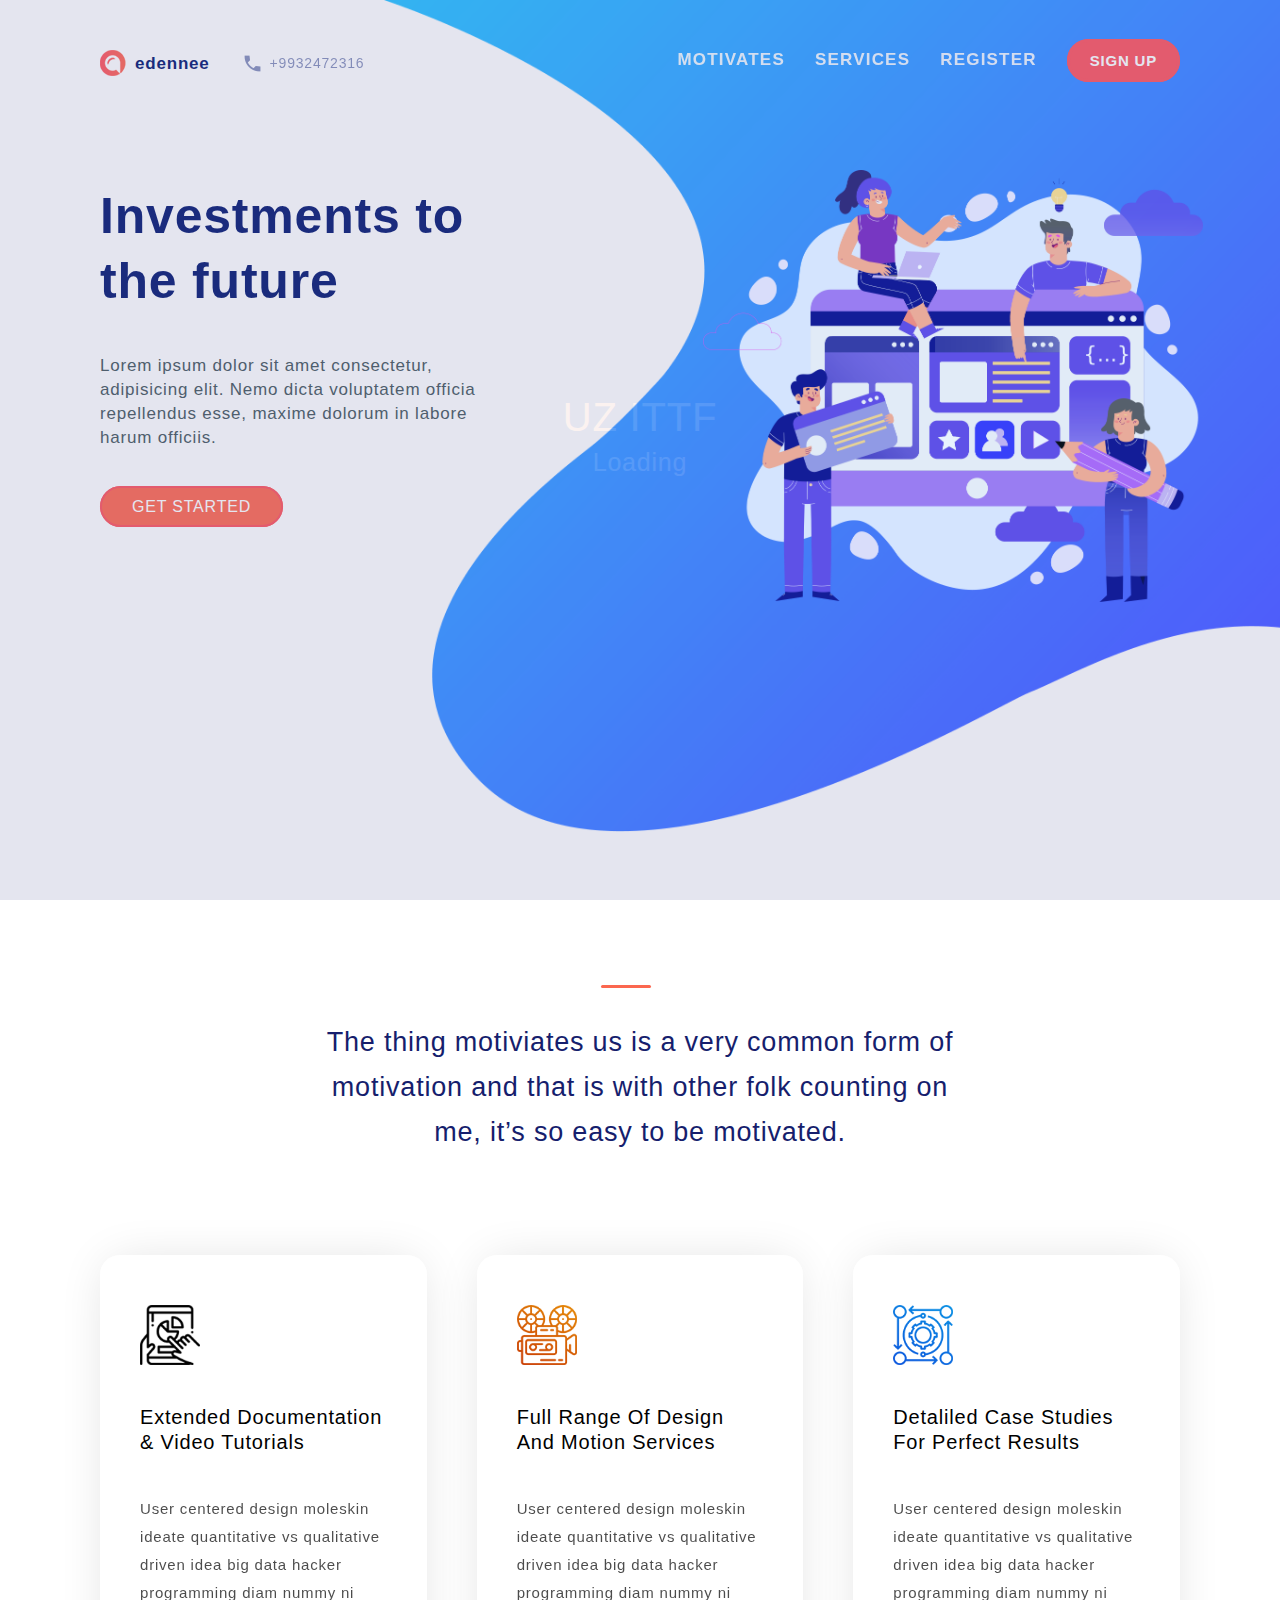
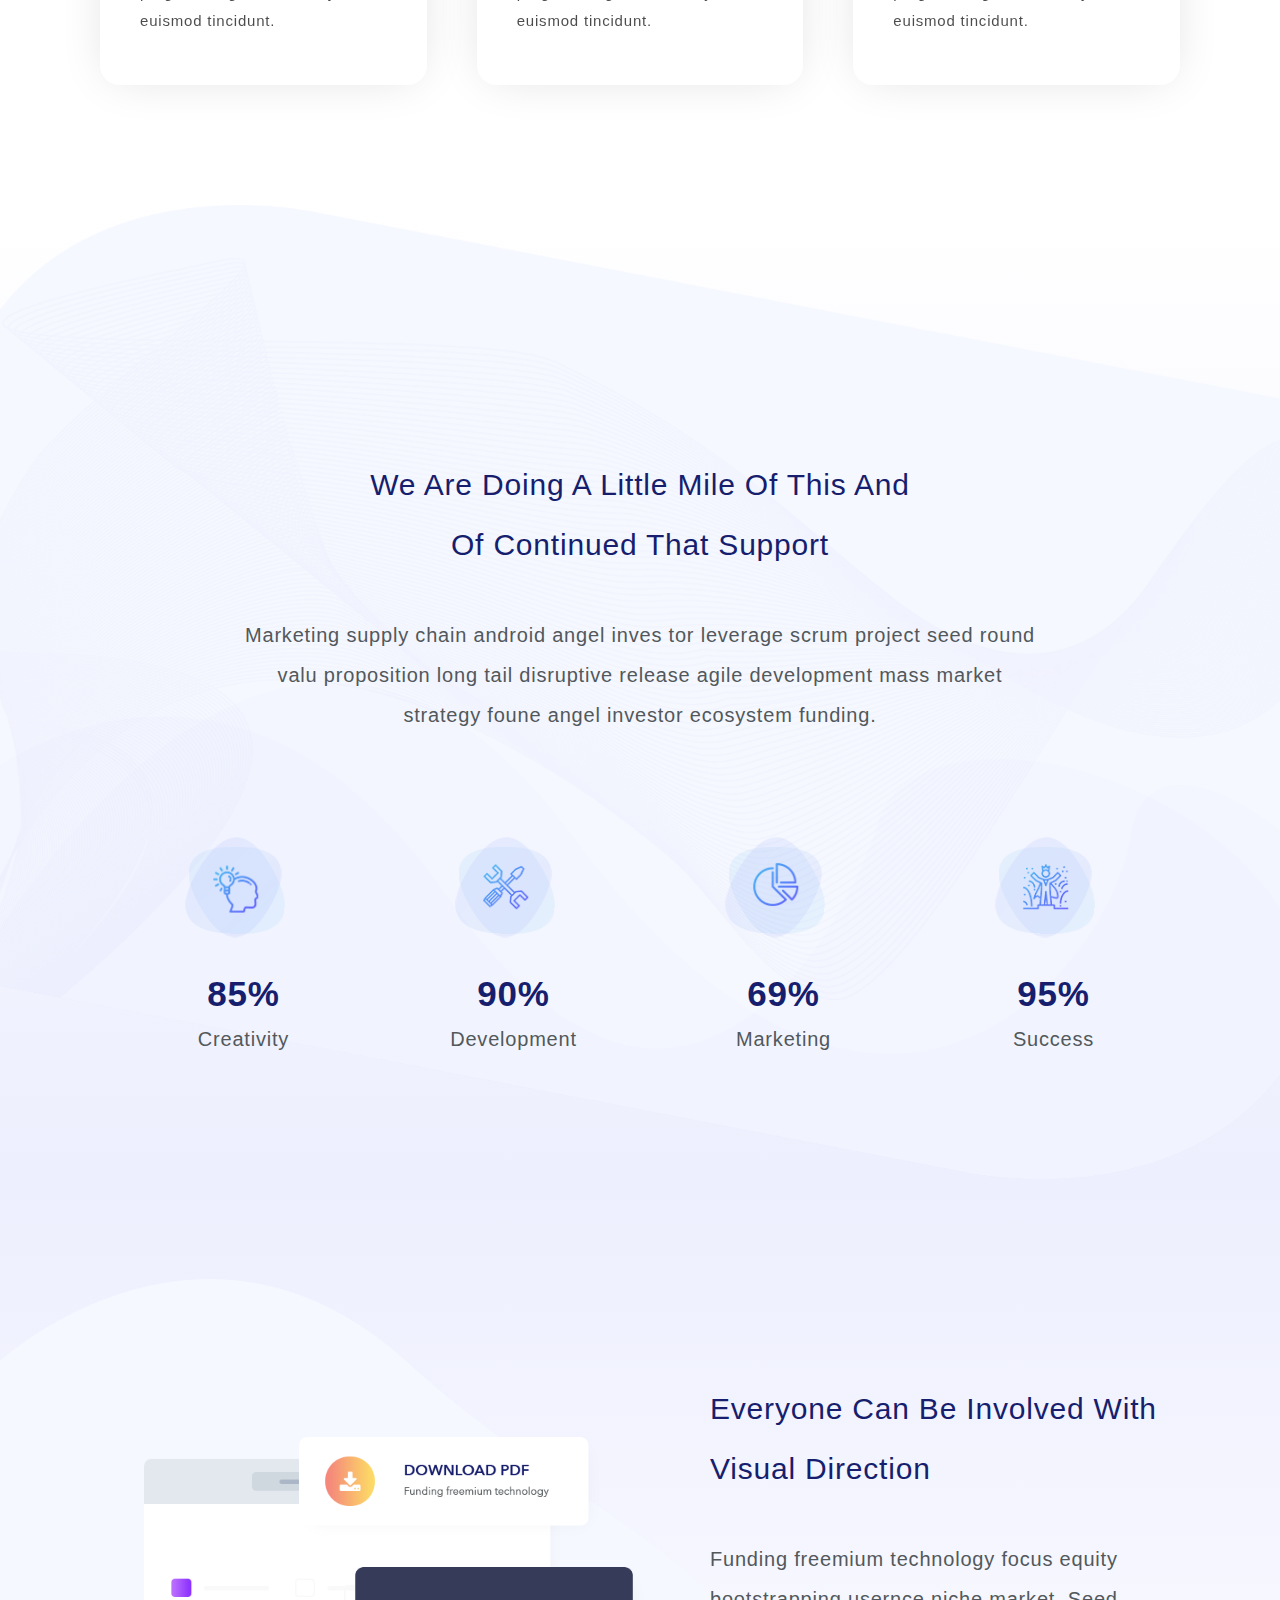
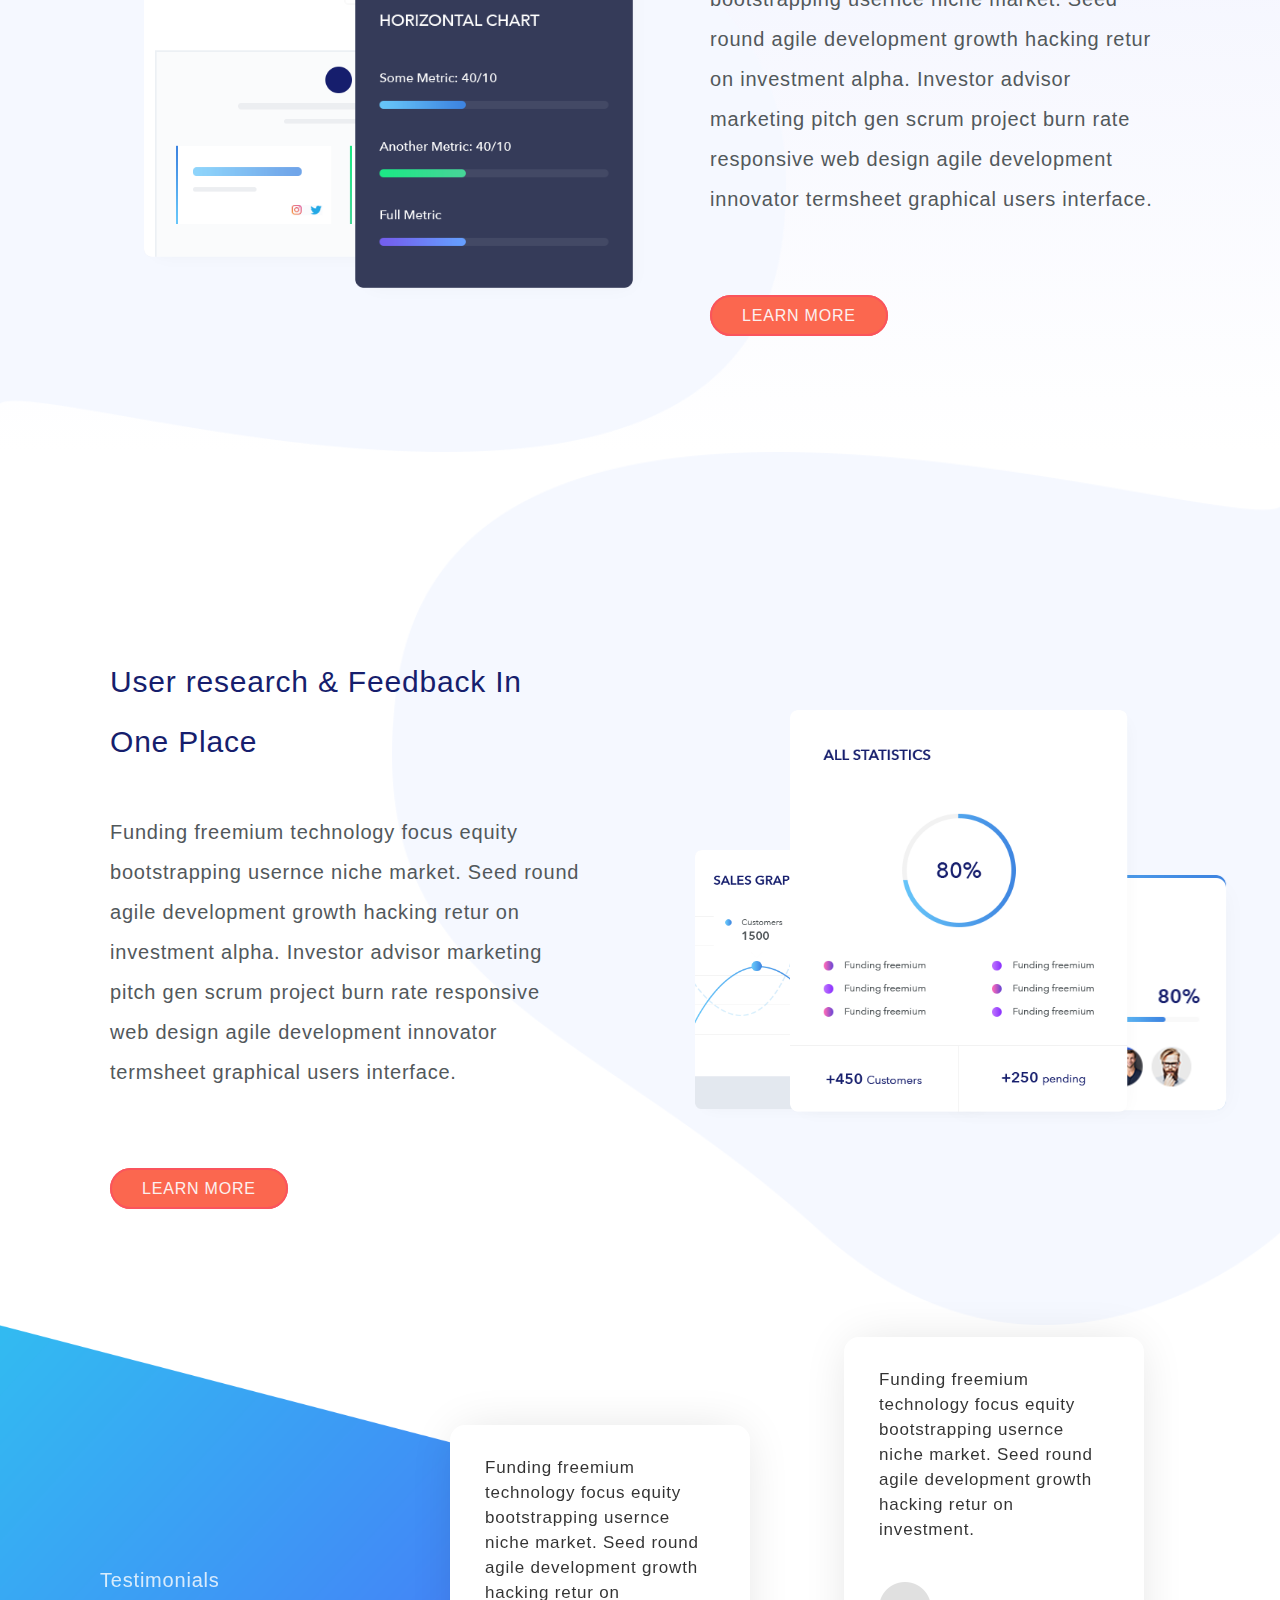
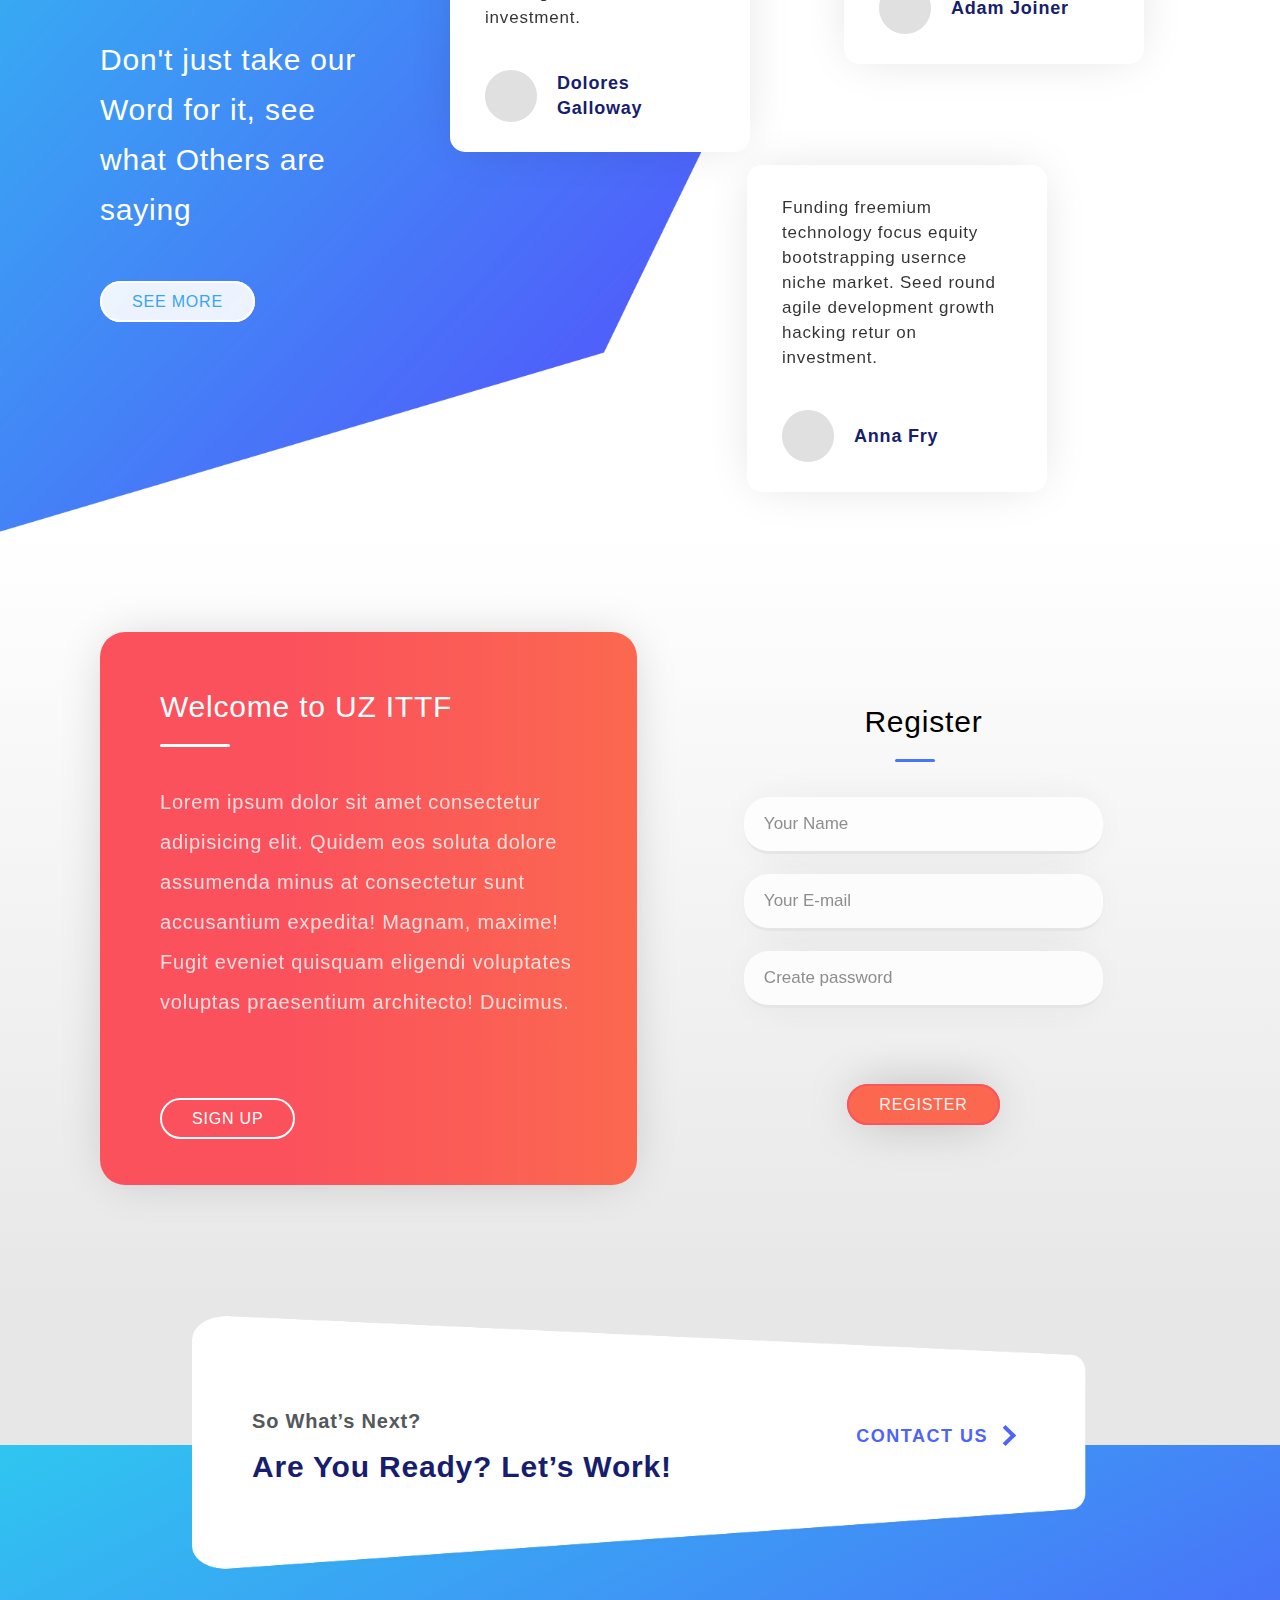
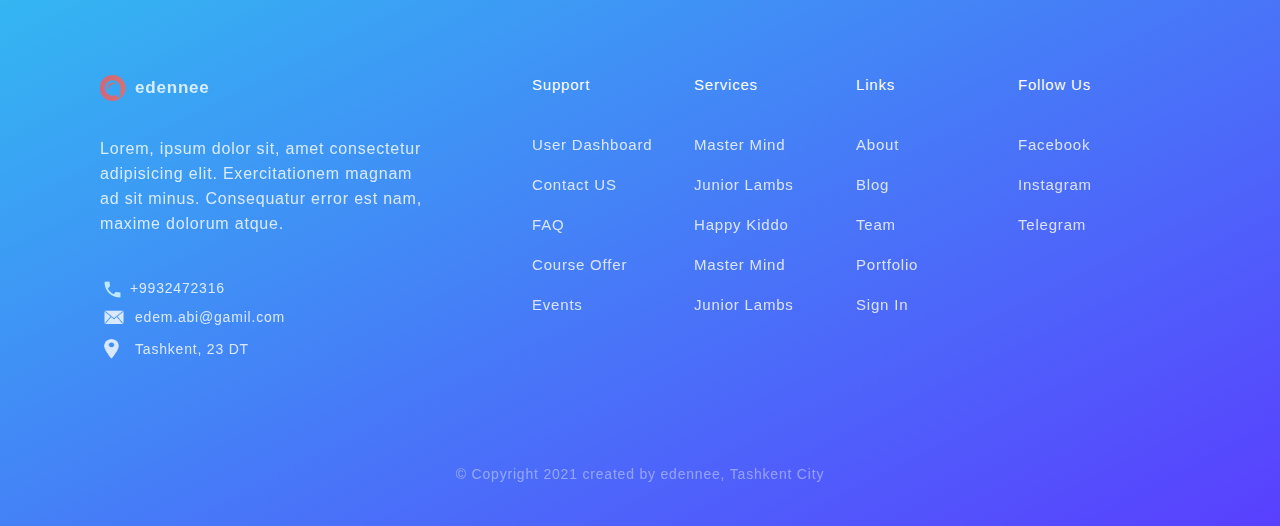
<file: index.html>
<!DOCTYPE html>
<html lang="en">
<head>
	<meta charset="UTF-8">
	<meta name="viewport" content="width=device-width, initial-scale=1.0">
	<link rel="shortcut icon" href="img/nav_logo.png">
	<link rel="stylesheet" href="css/обнуление css.css">
	<link href="http://fonts.cdnfonts.com/css/avenir-next-lt-pro" rel="stylesheet">
	<link rel="stylesheet" href="css/styles.css">
	<title>UZ ITTF</title>
</head>
<body class="body">

	<div id="p_prldr"><div class="contpre"><span class="svg_anm"></span><br>UZ ITTF<br><small>Loading</small></div></div>

	
	<div class="wrap">
	<div class="header_wrap">
		<div class="header mw">
			<div class="container">
			<nav>
				<div class="nav_left">
					<p class="name">edennee</p>
					<p class="tel">+9932472316</p>
				</div>
				<div class="nav_right">
					<div class="nav_links">
						<ul>
							<li><a onclick="slowScroll('#motivates')" href="#">MOTIVATES</a></li>
							<li><a onclick="slowScroll('#services')" href="#">SERVICES</a></li>
							<li><a onclick="slowScroll('#register')" href="#">REGISTER</a></li>
						</ul>
					</div>
					<div class="sign_up">
						<a href="sign up.html">SIGN UP</a>
					</div>
				</div>
			</nav>

			<div class="header_text">
			<h1>Investments to the future</h1>
			<p>Lorem ipsum dolor sit amet consectetur, adipisicing elit. Nemo dicta voluptatem officia repellendus esse, maxime dolorum in labore harum officiis.</p>
			<div class="header_text_button">
				<a href="#">GET STARTED</a>
			</div>
			</div>
		</div>
		<div class="purple_img">
			<img src="img/purple.png" alt="purple">
		</div>
	</div>
	</div>

	<div class="main_wrap">
		<div class="main">

			<div id="motivates" class="motivates_wrap">
				<div class="motivates mw">
					<div class="motivates_text">
						<p>The thing motiviates us is a very common form of motivation and that is with other folk counting on me, it’s so easy to be motivated.</p>
					</div>
					<div class="motivates_items">
						<div class="motivate_item anim_l">
							<div class="item_img">
								<img src="img/motivates_item_1.png" alt="">
							</div>
							<div class="item_title">
								Extended Documentation & Video Tutorials
							</div>
							<div class="item_text">
								User centered design moleskin ideate quantitative vs qualitative driven idea big data hacker programming diam nummy ni euismod tincidunt.
							</div>
						</div>
						<div class="motivate_item anim_m">
							<div class="item_img">
								<img src="img/motivates_item_2.png" alt="">
							</div>
							<div class="item_title">
								Full Range Of Design And Motion Services
							</div>
							<div class="item_text">
								User centered design moleskin ideate quantitative vs qualitative driven idea big data hacker programming diam nummy ni euismod tincidunt.
							</div>
						</div>
						<div class="motivate_item anim_r">
							<div class="item_img">
								<img src="img/motivates_item_3.png" alt="">
							</div>
							<div class="item_title">
								Detaliled Case Studies For Perfect Results
							</div>
							<div class="item_text">
								User centered design moleskin ideate quantitative vs qualitative driven idea big data hacker programming diam nummy ni euismod tincidunt.
							</div>
						</div>
					</div>
				</div>
			</div>

			<div class="stats_wrap">
				<div class="stats">
					<div class="stats_title mw">
						We Are Doing A Little Mile Of This And Of Continued That Support
					</div>
					<div class="stats_text mw">
						Marketing supply chain android angel inves tor leverage scrum project seed round valu proposition long tail disruptive release agile development mass market strategy foune angel investor ecosystem funding.
					</div>
					<div class="stats_items mw">
						<div class="stats_item">
							<div class="stats_img">
								<img class="opas1" src="img/item_img_bg.png" alt="">
								<img class="oct_img" src="img/item_img_1.png" alt="">
							</div>
							<div class="stats_pers">
								85%
							</div>
							<div class="stats_item_title">
								Creativity
							</div>
						</div>
						<div class="stats_item">
							<div class="stats_img">
								<img class="opas1" src="img/item_img_bg.png" alt="">
								<img class="oct_img" src="img/item_img_2.png" alt="">
							</div>
							<div class="stats_pers">
								90%
							</div>
							<div class="stats_item_title">
								Development
							</div>
						</div>
						<div class="stats_item">
							<div class="stats_img">
								<img class="opas1" src="img/item_img_bg.png" alt="">
								<img class="oct_img" src="img/item_img_3.png" alt="">
							</div>
							<div class="stats_pers">
								69%
							</div>
							<div class="stats_item_title">
								Marketing
							</div>
						</div>
						<div class="stats_item">
							<div class="stats_img">
								<img class="opas1" src="img/item_img_bg.png" alt="">
								<img class="oct_img" src="img/item_img_4.png" alt="">
							</div>
							<div class="stats_pers">
								95%
							</div>
							<div class="stats_item_title">
								Success
							</div>
						</div>
					</div>
				</div>
			</div>

			<div class="direction_wrap">
				<div class="direction_bg">
				<div  id="services" class="direction mw">
					<div class="direction_images">
						<img class="ds_1" src="img/ds_1.png" alt="">
						<img class="ds_2" src="img/ds_2.png" alt="">
						<img class="ds_3" src="img/ds_3.png" alt="">
					</div>
					<div class="direction_text mw">
						<div class="direction_title">
						Everyone Can Be Involved With Visual Direction
						</div>
						<div class="direction_description">
							Funding freemium technology focus equity bootstrapping usernce niche market. Seed round agile development growth hacking retur on investment alpha. Investor advisor marketing pitch gen scrum project burn rate responsive web design agile development innovator termsheet graphical users interface.
						</div>
						<a href="#" class="direction_button">
							Learn More
						</a>
					</div>
				</div>
			</div>
			</div>

			<div class="research_wrap">
				<div class="researvh_bg">
				<div class="research mw">
					<div class="research_text">
						<div class="research_title">
							User research & Feedback In One Place
						</div>
						<div class="research_description">
							Funding freemium technology focus equity bootstrapping usernce niche market. Seed round agile development growth hacking retur on investment alpha. Investor advisor marketing pitch gen scrum project burn rate responsive web design agile development innovator termsheet graphical users interface.
						</div>
						<a href="#" class="researxh_button">Learn More</a>
					</div>
					<div class="research_images">
						<img class="res_1" src="img/research_1.png" alt="">
						<img class="res_2" src="img/research_2.png" alt="">
						<img class="res_3" src="img/research_3.png" alt="">
					</div>
				</div>
			</div>
			</div>

			<div id="testimonials" class="advices_wrap">
				<div class="advices mw">
					<div class="advices_text">
						<div class="advices_description">
							Testimonials
						</div>
						<div class="advices_title">
							Don't just take our Word for it, see what Others are saying
						</div>
						<a class="advices_button" href="#">See More</a>
					</div>
					<div class="advices_fly_blocks">
						<div class="advices_fly_block fly_1">
							<div class="fly_text">
								Funding freemium technology focus equity bootstrapping usernce niche market. Seed round agile development growth hacking retur on investment.
							</div>
							<div class="fly_name">
								<img src="img/circle.png" alt="">
								<p>Dolores Galloway</p>
							</div>
						</div>
						<div class="advices_fly_block fly_2">
							<div class="fly_text">
								Funding freemium technology focus equity bootstrapping usernce niche market. Seed round agile development growth hacking retur on investment.
							</div>
							<div class="fly_name">
								<img src="img/circle.png" alt="">
								<p>Adam Joiner</p>
							</div>
						</div>
						<div class="advices_fly_block fly_3">
							<div class="fly_text">
								Funding freemium technology focus equity bootstrapping usernce niche market. Seed round agile development growth hacking retur on investment.
							</div>
							<div class="fly_name">
								<img src="img/circle.png" alt="">
								<p>Anna Fry</p>
							</div>
						</div>
					</div>
				</div>
			</div>

			<div id="register" class="register_wrap">
				<div class="register mw">
					<div class="register_text">
						<div class="register_title">
							Welcome to UZ ITTF
						</div>
						<div class="register_description">
							Lorem ipsum dolor sit amet consectetur adipisicing elit. Quidem eos soluta dolore assumenda minus at consectetur sunt accusantium expedita! Magnam, maxime! Fugit eveniet quisquam eligendi voluptates voluptas praesentium architecto! Ducimus.
						</div>
						<a href="sign up.html" class="register_signUp">Sign Up</a>
					</div>
					<div class="register_form">
						<div class="form_title">
							Register
						</div>
						<div class="register_inputs">
						<input type="text" placeholder="Your Name">
						<input type="text" placeholder="Your E-mail">
						<input type="text" placeholder="Create password">
						</div>
						<a href="#" class="register_button">Register</a>
					</div>
				</div>
			</div>

			<div class="contact_wrap">
				<div class="contact">
					<div class="contact_text">
					     <div class="contact_title_1">
						     So What’s Next?
						</div>
						<div class="contact_title_2">
							Are You Ready? Let’s Work!
						</div>
				    </div>
				    <div class="contact_button">
				    	<a href="#">CONTACT US</a>
				    </div>
				</div>
			</div>

			<div class="footer_wrap">
				<div class="footer mw">
					<div class="footer_contacts">
						<div class="name_footer name">
							edennee
						</div>
						<p class="name_footer_text">Lorem, ipsum dolor sit, amet consectetur adipisicing elit. Exercitationem magnam ad sit minus. Consequatur error est nam, maxime dolorum atque.</p>
						<div class="footer_info">
						<div class="white_tel name_footer tel">
							+9932472316
						</div>
						<div class="mail">
							edem.abi@gamil.com
						</div>
						<div class="location">
							Tashkent, 23 DT
						</div>
						</div>
					</div>
					<div class="support flex_15">
						<h2><a class="toggle">Support<span class="arrow"></span></a></h2>
						<div class="footer_titles">
						<a>User Dashboard</a>
						<a>Contact US</a>
						<a>FAQ</a>
						<a>Course Offer</a>
						<a>Events</a>
						</div>
					</div>
					<div class="services flex_15">
						<h2><a class="toggle">Services<span class="arrow"></a></h2>
						<div class="footer_titles">
						<a>Master Mind</a>
						<a>Junior Lambs</a>
						<a>Happy Kiddo</a>
						<a>Master Mind</a>
						<a>Junior Lambs</a>
						</div>
					</div>
					<div class="links flex_15">
						<h2><a class="toggle">Links<span class="arrow"></a></h2>
						<div class="footer_titles">
						<a href="#">About</a>
						<a href="#">Blog</a>
						<a href="#">Team</a>
						<a href="#">Portfolio</a>
						<a href="#">Sign In</a>
						</div>
					</div>
					<div class="follow flex_15">
						<h2><a class="toggle">Follow Us<span class="arrow"></a></h2>
						<div class="footer_titles">
						<a href="#">Facebook</a>
						<a href="#">Instagram</a>
						<a href="#">Telegram</a>
						</div>
					</div>
				</div>
				<div class="copy">
					<p class="copy_text">© Copyright 2021 created by edennee, Tashkent City</p>
				</div>
			</div>
		</div>
	</div>
			<a id="up_button">
				<div class="up_arrow"></div>
			</a>
	</div>



	<!-- jQuery -->
	<script src="https://ajax.googleapis.com/ajax/libs/jquery/3.5.1/jquery.min.js"></script>

	<!-- SlowScroll -->
	<script>
            function slowScroll(id){
                $('html,body').animate({
                    scrollTop: $(id).offset().top
                
            }, 500);}
            $(document).on("scroll",function(){
                if($(window).scrollTop() === 0)
                $("header").removeClass("fixed");
                else
                $("header").attr("class","fixed");

            });   
    </script>

    <!-- Preloader -->
	<script type="text/javascript">$(window).on('load', function () {
	    var $preloader = $('#p_prldr'),
	        $svg_anm   = $preloader.find('.svg_anm');
	    $svg_anm.fadeOut();
	    $preloader.delay(500).fadeOut('slow');
		});
	</script>

	<!-- footer -->
	<script src="js/выпадающий футер.js" type="text/javascript"></script>

	<!-- arrow -->
	<script src="js/arrow.js"></script>
</body>
</html>
</file>
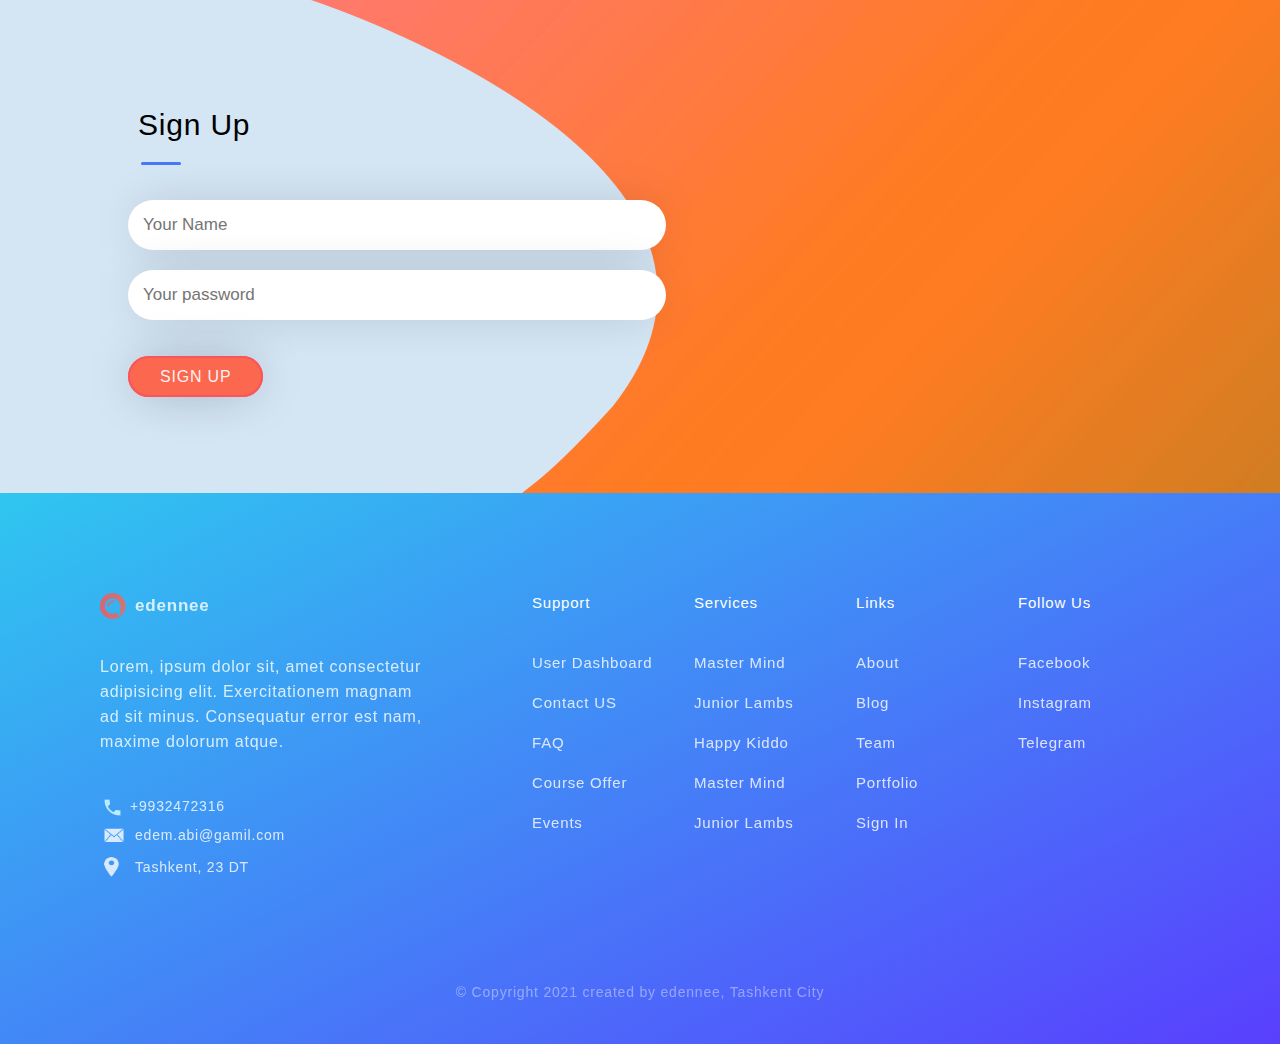
<file: sign up.html>
<!DOCTYPE html>
<html lang="en">
<head>
	<meta charset="UTF-8">
	<meta name="viewport" content="width=device-width, initial-scale=1.0">
	<link rel="stylesheet" href="css/обнуление css.css">
	<link rel="stylesheet" href="css/sign up.css">
	<title>UZ ITTF Sign Up</title>
	<script src='https://www.google.com/recaptcha/api.js'></script>
	<script type="js/recap.js"></script>
</head>
<body>
	<div class="register_wrap">
				<div class="register">
					
					<div class="register_form">
						<div class="form_title">
							Sign Up
						</div>
						<div class="register_inputs">
						<input type="text" placeholder="Your Name">

						<input type="text" placeholder="Your password">
						</div>
						<!-- добавление элемента div -->
<div class="g-recaptcha" data-sitekey="6KepjAsTFFFFFFMqccY0ZiGqc3TEd3YVxo8cHsGX"></div>

<!-- элемент для вывода ошибок -->
<div class="text-danger" id="recaptchaError"></div>
						<a href="#" class="register_button">Sign Up</a>
					</div>
				</div>
			</div>

			<div class="footer_wrap">
				<div class="footer">
					<div class="footer_contacts">
						<div class="name_footer name">
							edennee
						</div>
						<p class="name_footer_text">Lorem, ipsum dolor sit, amet consectetur adipisicing elit. Exercitationem magnam ad sit minus. Consequatur error est nam, maxime dolorum atque.</p>
						<div class="footer_info">
						<div class="white_tel name_footer tel">
							+9932472316
						</div>
						<div class="mail">
							edem.abi@gamil.com
						</div>
						<div class="location">
							Tashkent, 23 DT
						</div>
						</div>
					</div>
					<div class="support flex_15">
						<h2><a class="footer_toggle" href="#ft">Support</a></h2>
						<div id="ft" class="footer_titles">
						<a>User Dashboard</a>
						<a>Contact US</a>
						<a>FAQ</a>
						<a>Course Offer</a>
						<a>Events</a>
						</div>
					</div>
					<div class="services flex_15">
						<h2><a>Services</a></h2>
						<div class="footer_titles">
						<a>Master Mind</a>
						<a>Junior Lambs</a>
						<a>Happy Kiddo</a>
						<a>Master Mind</a>
						<a>Junior Lambs</a>
						</div>
					</div>
					<div class="links flex_15">
						<h2><a>Links</a></h2>
						<div class="footer_titles">
						<a href="#">About</a>
						<a href="#">Blog</a>
						<a href="#">Team</a>
						<a href="#">Portfolio</a>
						<a href="#">Sign In</a>
						</div>
					</div>
					<div class="follow flex_15">
						<h2><a>Follow Us</a></h2>
						<div class="footer_titles">
						<a href="#">Facebook</a>
						<a href="#">Instagram</a>
						<a href="#">Telegram</a>
						</div>
					</div>
				</div>
				<div class="copy">
					<p class="copy_text">© Copyright 2021 created by edennee, Tashkent City</p>
				</div>
			</div>
</body>
</html>
</file>
<file: css/обнуление css.css>
@charset "UTF-8";*{padding:0;margin:0;border:0}*,:after,:before{box-sizing:border-box}:active,:focus{outline:none}a:active,a:focus{outline:none}aside,footer,header,nav{display:block}body,html{height:100%;width:100%;font-size:100%;line-height:1;font-size:14px;-ms-text-size-adjust:100%;-moz-text-size-adjust:100%;-webkit-text-size-adjust:100%}button,input,textarea{font-family:inherit}input::-ms-clear{display:none}button{cursor:pointer}button::-moz-focus-inner{padding:0;border:0}a,a:visited{text-decoration:none}a:hover{text-decoration:none}ul li{list-style:none}img{vertical-align:top}h1,h2,h3,h4,h5,h6{font-size:inherit;font-weight:400}
</file>
<file: css/styles.css>
@import url("http://fonts.cdnfonts.com/css/avenir-next-lt-pro");
body {
  font-family: "Avenir Next LT Pro", sans-serif;
  min-height: 100%;
  letter-spacing: 0.8px;
  overflow-x: hidden;
  min-width: 310px;
  cursor: default;
}
body p, body h1, body h2, body h3, body h4, body h5, body h6 {
  cursor: default;
}

.mw {
  max-width: 1600px;
  margin: 0 auto;
}

.header_wrap {
  background-color: #FBF1EF;
  position: relative;
  overflow-y: hidden;
}

.container {
  padding: 50px 100px;
}

.header {
  background: url("../img/header_img (1).png") center no-repeat;
  background-position: top right;
  min-height: 100vh;
  position: relative;
}

nav {
  display: flex;
  justify-content: space-between;
  flex-wrap: wrap;
}

.nav_left {
  display: flex;
  line-height: 1.2;
}

.name {
  font-weight: 700;
  font-size: 17px;
  color: #161e6d;
  position: relative;
  padding: 3.8px 0 0 35px;
}
.name:before {
  content: "";
  background: url("../img/nav_logo.png") 0 0 no-repeat;
  position: absolute;
  top: 0;
  left: 0;
  width: 30px;
  height: 30px;
}

.tel {
  font-weight: 400;
  font-size: 14px;
  padding: 5px 0 0 30px;
  margin-left: 30px;
  opacity: 0.48;
  color: #161e6d;
  position: relative;
  transition: 0.2s;
}
.tel:before {
  content: "";
  background: url("../img/tel.png") 0 0 no-repeat;
  position: absolute;
  top: 5px;
  left: 4px;
  width: 30px;
  height: 30px;
  transition: 0.2s;
}
.tel:hover {
  opacity: 0.8;
}
.tel:hover:before {
  animation: tel_anim 0.4s 2;
}

@keyframes tel_anim {
  0% {
    transform: rotate(0deg);
  }
  50% {
    transform: rotate(10deg);
  }
  100% {
    transform: rotate(0deg);
  }
}
.nav_right {
  display: flex;
}

.nav_links ul {
  display: flex;
}
.nav_links ul li a {
  font-size: 17px;
  line-height: 1.2;
  font-weight: 700;
  text-transform: uppercase;
  color: #FBF1EF;
  letter-spacing: 1.2px;
  opacity: 0.9;
}
.nav_links ul li {
  transition: 0.2s;
  padding-right: 30px;
}
.nav_links ul li:hover {
  transform: translate(0, -2px);
}
.nav_links ul li:hover a:hover {
  padding-bottom: 2px;
  border-bottom: 3px solid #FA9196;
}

.sign_up {
  padding-top: 2.7px;
}

.sign_up a {
  font-size: 15px;
  padding: 10px 20px;
  color: #FBF1EF;
  font-weight: 600;
  background-color: #FA545C;
  border-radius: 30px;
  transition: 0.2s;
  border: 3px solid #FA545C;
}
.sign_up a:hover {
  background-color: transparent;
  color: #FAE2E4;
}

.header_text {
  margin-top: 110px;
  max-width: 400px;
  animation: header_text_anim 1.85s cubic-bezier(0.65, -0.2, 0.2, 1);
}
.header_text h1 {
  font-size: 50px;
  line-height: 65px;
  font-weight: 600;
  color: #161e6d;
}
.header_text p {
  display: inline-block;
  margin-top: 40px;
  font-size: 17px;
  line-height: 24px;
  font-weight: 400;
  color: #52585b;
}
.header_text .header_text_button {
  margin: 40px 0 20px 0;
}
.header_text .header_text_button a {
  font-size: 16px;
  line-height: 33px;
  font-weight: 500;
  text-transform: uppercase;
  color: #FBF1EF;
  padding: 10px 30px;
  background-color: #FB674F;
  border-radius: 30px;
  border: 2px solid #FA545C;
  transition: 0.2s;
}
.header_text .header_text_button a:hover {
  background-color: transparent;
  color: #FA545C;
}

@keyframes header_text_anim {
  0% {
    transform: translate(0, -60px);
  }
  100% {
    transform: translate(0, 0px);
  }
}
.purple_img img {
  width: 500px;
  position: absolute;
  top: 170px;
  right: 6%;
  animation: purple_anim 1.85s cubic-bezier(0.65, -0.2, 0.2, 1);
}

@keyframes purple_anim {
  0% {
    top: 100%;
    right: 6%;
  }
  100% {
    top: 170px;
    right: 6%;
  }
}
@media (max-width: 1300px) {
  .header_wrap .header {
    background-size: 70%;
  }
}
@media (max-width: 1150px) {
  .container {
    padding: 50px 10%;
  }

  .header_wrap .header {
    background-size: 0%;
  }

  .header_text {
    margin-top: 100px;
  }

  .nav_links ul li a {
    color: #161E6D;
  }
}
@media (max-width: 1030px) {
  .header {
    min-height: 100%;
  }

  .header_text {
    animation: none;
  }

  .purple_img img {
    display: none;
  }

  nav {
    flex-direction: column;
  }
  nav .nav_right {
    margin-top: 50px;
  }

  .header_text {
    margin-top: 50px;
    max-width: 100%;
  }
}
@media (max-width: 800px) {
  .container {
    padding: 30px 7%;
  }

  .nav_links ul li a {
    font-size: 14px;
  }

  .header_text h1 {
    font-size: 30px;
    line-height: 45px;
  }

  .sign_up {
    display: none;
  }

  .nav_links ul li {
    padding-right: 20px;
  }
}
@media (max-width: 400px) {
  .nav_links ul li a {
    font-size: 11.5px;
  }
}
@media (max-width: 350px) {
  .nav_links ul li {
    padding-right: 3%;
  }
}
.mw {
  max-width: 1600px;
  margin: 0 auto;
}

.motivates {
  padding: 120px 150px;
  background-color: #fff;
}

.motivates_text {
  max-width: 650px;
  margin: 0 auto;
  font-size: 27px;
  line-height: 45px;
  font-weight: 500;
  color: #161e6d;
  text-align: center;
  position: relative;
}
.motivates_text p {
  display: inline-block;
  margin-bottom: 100px;
}
.motivates_text:before {
  content: "";
  position: absolute;
  width: 50px;
  height: 3px;
  border-radius: 70px;
  top: -15%;
  left: 44%;
  background-color: #FB674F;
}

.motivates_items {
  display: flex;
  flex-wrap: wrap;
  justify-content: space-between;
}

.motivate_item {
  flex: 0 1 33.333%;
  padding: 50px 40px;
  margin: 0 -50px;
  border-radius: 20px;
  background: url("../img/items_bg_def.png") 0 0 no-repeat;
  background-size: cover;
  transition: 0.35s;
  cursor: default;
  box-shadow: 0px 0px 50px -10px rgba(0, 0, 0, 0.14);
}
.motivate_item:hover {
  background: url("../img/items_bg.png") 0 0 no-repeat;
  background-size: cover;
  color: #fff;
}
.motivate_item:hover .item_img img {
  filter: brightness(1000%);
  transition: 0.2s;
}

.anim_l:hover {
  transform: translate(-5px, -10px);
}

.anim_m:hover {
  transform: translate(0px, -10px);
}

.anim_r:hover {
  transform: translate(5px, -10px);
}

.item_img img {
  filter: invert(100%);
  max-width: 60px;
}

.item_title {
  font-size: 20px;
  line-height: 25px;
  font-weight: 500;
  display: inline-block;
  margin: 40px 0;
}

.item_text {
  font-size: 15px;
  line-height: 28px;
  opacity: 0.7;
}

@media (max-width: 1100px) {
  .motivate_item {
    flex: 0 1 50%;
    margin: 0 -20px;
  }
  .motivate_item:last-child {
    margin-top: 40px;
    flex: 100%;
    text-align: center;
  }

  .motivates {
    padding: 120px 10%;
  }

  .anim_l:hover {
    transform: translate(0px, -10px);
  }

  .anim_m:hover {
    transform: translate(0px, -10px);
  }

  .anim_r:hover {
    transform: translate(0px, -10px);
  }
}
@media (max-width: 800px) {
  .motivates {
    padding: 120px 7%;
  }

  .motivate_item {
    flex: 0 1 50%;
    margin: 0 -2%;
  }
  .motivate_item:last-child {
    margin-top: 4%;
  }
}
@media (max-width: 720px) {
  .motivates_items {
    flex-direction: column;
  }

  .motivate_item {
    flex: 0 1 100%;
    text-align: left !important;
    margin-top: 30px !important;
  }
  .motivate_item:first-child {
    margin-top: 0px !important;
  }

  .motivates_text p {
    margin-bottom: 50px;
    font-size: 17px;
    line-height: 30px;
  }

  .motivates {
    padding: 50px 7%;
  }
}
.stats_wrap {
  background-size: cover;
  background: linear-gradient(0deg, #edeffe 0%, white 100%);
}

.stats {
  padding: 250px 100px 120px 100px;
  background: url("../img/stats_bg.png") 0 0 no-repeat;
  background-size: 100% 100%;
}

.stats_title {
  max-width: 550px;
  font-size: 30px;
  line-height: 60px;
  font-weight: 500;
  color: #161e6d;
  margin: 0 auto;
  text-align: center;
}

.stats_text {
  font-size: 20px;
  line-height: 40px;
  font-weight: 400;
  color: #52585b;
  text-align: center;
  max-width: 800px;
  margin: 40px auto 100px auto;
}

.stats_items {
  display: flex;
  flex-wrap: wrap;
  justify-content: space-between;
  text-align: center;
  max-width: 1300px;
}

.stats_item {
  flex: 0 1 25%;
  transition: 0.23s;
}
.stats_item:hover {
  transform: translate(0px, -5px);
}
.stats_item:hover .opas1 {
  opacity: 0.6;
  transition: 0.23s;
}
.stats_item:hover .oct_img {
  transition: 0.3s;
  opacity: 1;
  transform: translate(-175%, 65%) scale(1.05);
}

.stats_img {
  position: relative;
  margin-bottom: 20px;
}

.opas1 {
  opacity: 0.4;
}

.oct_img {
  opacity: 0.9;
  position: absolute;
  max-width: 45px;
  transform: translate(-175%, 65%);
}

.stats_pers {
  font-size: 35px;
  line-height: 50px;
  font-weight: 700;
  color: #161e6d;
  padding-left: 17px;
}

.stats_item_title {
  font-size: 20px;
  padding: 10px 0 10px 17px;
  color: #52585b;
  font-family: Arial, "Helvetica Neue", Helvetica, sans-serif;
}

@media (max-width: 1100px) {
  .stats {
    padding: 190px 120px 120px 100px;
  }
}
@media (max-width: 850px) {
  .stats_item {
    flex: 0 1 50%;
    margin-bottom: 60px;
  }

  .stats {
    padding-bottom: 60px;
  }
}
@media (max-width: 800px) {
  .stats {
    padding: 190px 7% 60px 7%;
  }
}
@media (max-width: 700px) {
  .stats_title {
    font-size: 17px;
    line-height: 30px;
  }

  .stats_text {
    font-size: 14px;
    line-height: 30px;
    margin-bottom: 60px;
  }

  .stats {
    padding: 0px 7% 15px 7%;
  }
}
@media (max-width: 400px) {
  .stats_item .stats_pers {
    font-size: 30px;
  }

  .stats_item_title {
    font-size: 18px;
  }
}
.direction_wrap {
  padding-top: 100px;
  background: linear-gradient(0deg, white 0%, #edeffe 100%);
}

.direction_bg {
  background: url("../img/direction_bg.png") left no-repeat;
  background-size: contain;
}

.direction {
  padding: 100px 100px 120px 100px;
  display: flex;
  align-items: center;
  justify-content: space-between;
}

.direction_images {
  flex: 0 1 50%;
  margin-top: -17px;
  position: relative;
  transform: translate(8%, 0);
}
.direction_images .ds_1 {
  max-width: 550px;
  transition: 0.3s;
}
.direction_images .ds_2 {
  max-width: 300px;
  position: absolute;
  top: 140px;
  left: 200px;
  transition: 0.3s;
}
.direction_images .ds_3 {
  max-width: 300px;
  position: absolute;
  top: 10px;
  left: 155px;
  transition: 0.3s;
}
.direction_images:hover .ds_1 {
  transform: translate(-10px, 0px);
}
.direction_images:hover .ds_2 {
  transform: translate(1px, 10px);
}
.direction_images:hover .ds_3 {
  transform: translate(1px, -10px);
}

.direction_text {
  flex: 0 1 50%;
  padding: 0 10px 0 60px;
}

.direction_title {
  font-size: 30px;
  line-height: 60px;
  font-weight: 500;
  color: #161e6d;
}

.direction_description {
  font-size: 20px;
  line-height: 40px;
  font-weight: 400;
  color: #52585b;
  margin: 40px 0 80px 0;
}

.direction_button {
  font-size: 16px;
  line-height: 33px;
  font-weight: 500;
  text-transform: uppercase;
  color: #FBF1EF;
  padding: 10px 30px;
  background-color: #FB674F;
  border-radius: 30px;
  border: 2px solid #FA545C;
  transition: 0.2s;
}
.direction_button:hover {
  background: transparent;
  color: #FB674F;
}

@media (max-width: 1100px) {
  .direction {
    flex-wrap: wrap;
    padding: 130px 100px 120px 100px;
  }

  .direction_images {
    order: 2;
    margin: 0 auto;
  }

  .direction_text {
    padding: 0 0px;
    flex: 0 1 100%;
    margin-bottom: 150px;
    text-align: center;
  }
  .direction_text .direction_description {
    margin-bottom: 60px;
  }
  .direction_text .direction_button {
    text-align: left;
  }
}
@media (max-width: 800px) {
  .direction {
    padding: 0px 7% 60px 7%;
  }
}
@media (max-width: 700px) {
  .direction_title {
    font-size: 17px;
    line-height: 30px;
  }

  .direction_text {
    text-align: left;
  }

  .direction_text .direction_description {
    font-size: 14px;
    line-height: 30px;
    margin: 40px 0;
  }

  .direction_button {
    font-size: 11px;
    line-height: 33px;
  }
}
@media (max-width: 700px) {
  .direction_images {
    transform: scale(0.7) translate(8%, 0);
  }

  .direction_text {
    margin-bottom: 0px;
  }
}
@media (max-width: 650px) {
  .direction_images {
    display: none;
  }
}
.research_wrap {
  background: url("../img/research_bg.png") right no-repeat;
  background-size: contain;
}

.research {
  padding: 200px 100px 120px 100px;
  display: flex;
  align-items: center;
  justify-content: space-between;
  overflow: hidden;
}

.research_text {
  flex: 0 0 50%;
  padding: 0 60px 0 10px;
}

.research_title {
  font-size: 30px;
  line-height: 60px;
  font-weight: 500;
  color: #161e6d;
}

.research_description {
  font-size: 20px;
  line-height: 40px;
  font-weight: 400;
  color: #52585b;
  margin: 40px 0 80px 0;
}

.researxh_button {
  font-size: 16px;
  line-height: 33px;
  font-weight: 500;
  text-transform: uppercase;
  color: #FBF1EF;
  padding: 10px 30px;
  background-color: #FB674F;
  border-radius: 30px;
  border: 2px solid #FA545C;
  transition: 0.2s;
}
.researxh_button:hover {
  background: transparent;
  color: #FB674F;
}

.research_images {
  flex: 0 1 50%;
  position: relative;
  transform: translate(150px, -30px);
  display: flex;
}
.research_images:hover .res_1 {
  transform: scale(1.02);
}
.research_images:hover .res_2 {
  transform: translate(-10px, 0);
}
.research_images:hover .res_3 {
  transform: translate(10px, 0);
}

.res_1 {
  max-width: 350px;
  transition: 0.3s;
  position: relative;
  z-index: 2;
  margin-top: 35px;
}

.res_2 {
  max-width: 300px;
  position: absolute;
  top: 175px;
  left: -95px;
  transition: 0.3s;
}

.res_3 {
  max-width: 300px;
  position: absolute;
  top: 200px;
  left: 150px;
  transition: 0.3s;
}

@media (max-width: 1100px) {
  .research {
    flex-direction: column;
    padding: 100px 100px 120px 100px;
  }

  .research_text {
    text-align: center;
    padding: 0;
  }

  .research_images {
    transform: translate(0, 0);
    margin-top: 80px;
  }
}
@media (max-width: 700px) {
  .research {
    flex-direction: column;
    padding: 0px 7% 60px 7%;
  }

  .research_text {
    text-align: left;
  }

  .research_title {
    font-size: 17px;
    line-height: 30px;
  }

  .research_description {
    font-size: 14px;
    line-height: 30px;
  }

  .research_images {
    transform: translate(0, 0);
    margin: 60px 0 0 15px;
  }

  .researxh_button {
    font-size: 11px;
    line-height: 33px;
  }
}
@media (max-width: 650px) {
  .research_images {
    display: none;
  }
}
.advices_wrap {
  background: url("../img/advices_bg.png") 0 center no-repeat;
  background-size: contain;
}

.advices {
  display: flex;
  padding: 100px 100px 120px 100px;
  align-items: center;
  min-height: 630px;
}

@media (min-width: 1750px) {
  .advices {
    justify-content: space-between;
  }
}
.advices_text {
  flex: 0 1 50%;
  max-width: 350px;
  color: #fff;
  padding: 0 60px 0 0;
}

.advices_description {
  font-size: 20px;
  line-height: 40px;
  font-weight: 400;
  margin: 40px 0 35px 0;
  opacity: 0.8;
}

.advices_title {
  font-size: 30px;
  line-height: 50px;
  font-weight: 500;
  margin-bottom: 50px;
}

.advices_button {
  font-size: 16px;
  line-height: 33px;
  font-weight: 500;
  text-transform: uppercase;
  color: #39A4F3;
  padding: 10px 30px;
  background-color: rgba(255, 255, 255, 0.9);
  border-radius: 30px;
  border: 2px solid #fff;
  transition: 0.2s;
}
.advices_button:hover {
  background: transparent;
  color: #fff;
  border: 2px solid #fff;
}

.advices_fly_blocks {
  flex: 0 1 50%;
  position: relative;
}

.advices_fly_block {
  display: flex;
  flex-direction: column;
  width: 300px;
  background-color: #fff;
  padding: 30px 35px;
  border-radius: 15px;
  box-shadow: 0px 0px 50px -10px rgba(0, 0, 0, 0.14);
  transition: 0.4s;
  justify-content: space-between;
  transform: perspective(500px);
}
.advices_fly_block:hover {
  transform: translate(0px, -5px) perspective(500px) rotateY(-3deg);
}

.fly_text {
  font-size: 17px;
  line-height: 25px;
  color: #000;
  opacity: 0.8;
  margin-bottom: 40px;
}

.fly_name {
  display: flex;
  align-items: center;
  font-size: 18px;
  line-height: 25px;
  font-weight: 700;
  color: #161e6d;
}
.fly_name p {
  padding-left: 20px;
}

.fly_row_1 {
  display: flex;
  position: relative;
}

.fly_1 {
  margin: 0px 0 260px 0px;
}
.fly_1:hover {
  transform: translate(0px, -5px) perspective(500px) rotateY(3deg);
}

.fly_2 {
  position: absolute;
  top: -15%;
  left: 73%;
}

.fly_3 {
  position: absolute;
  top: 58%;
  left: 55%;
}

@media (max-width: 1100px) {
  .advices {
    flex-direction: column;
    align-items: flex-start;
  }

  .advices_fly_blocks {
    display: flex;
    justify-content: space-between;
    width: 100%;
    flex-wrap: wrap;
    margin-top: 60px;
  }

  .advices_fly_block {
    flex: 0 1 30%;
  }
  .advices_fly_block:hover {
    transform: none !important;
  }

  .fly_1 {
    margin: 0;
  }

  .fly_2 {
    position: static;
  }

  .fly_3 {
    position: static;
  }
}
@media (max-width: 900px) {
  .advices_fly_block {
    flex: 0 1 100%;
    margin-bottom: 40px;
  }
  .advices_fly_block:last-child {
    margin-bottom: 0;
  }

  .advices_wrap {
    background-size: cover;
  }
}
@media (max-width: 700px) {
  .advices_description {
    font-size: 14px;
    line-height: 30px;
    margin-bottom: 10px;
  }

  .advices_title {
    font-size: 17px;
    line-height: 30px;
    margin-bottom: 30px;
  }

  .research_description {
    margin: 40px 0;
    text-align: left;
  }

  .advices_button {
    font-size: 11px;
    line-height: 33px;
  }

  .advices {
    padding: 60px 7% 40px 7%;
  }

  .fly_text {
    font-size: 14px;
  }

  .fly_name p {
    font-size: 17px;
  }

  .advices_fly_blocks {
    margin-top: 40px;
  }

  .advices_fly_block {
    margin-bottom: 20px;
  }
}
.register_wrap {
  background: linear-gradient(0deg, #e7e7e7 0%, white 100%);
}

.register {
  display: flex;
  align-items: center;
}

.register_text {
  flex: 0 1 50%;
  background: linear-gradient(90deg, #fb515d 35%, #fb684f 100%);
  margin: 100px 30px 100px 100px;
  padding: 50px 60px;
  border-radius: 25px;
  margin-bottom: 120px;
  color: #fff;
  transition: 0.3s;
  box-shadow: 0px 0px 50px -10px rgba(0, 0, 0, 0.2);
}

.register_title {
  font-size: 30px;
  line-height: 50px;
  font-weight: 500;
  margin-bottom: 50px;
  position: relative;
}
.register_title:after {
  content: "";
  position: absolute;
  width: 70px;
  height: 3px;
  background-color: #fff;
  bottom: -15px;
  border-radius: 50px;
  left: 0;
}

.register_description {
  font-size: 20px;
  line-height: 40px;
  color: #fff;
  opacity: 0.8;
  margin: 40px 0 80px 0;
}

.register_signUp {
  font-size: 16px;
  line-height: 33px;
  font-weight: 500;
  text-transform: uppercase;
  color: #fff;
  padding: 10px 30px;
  background-color: transparent;
  border-radius: 30px;
  border: 2px solid #fff;
  transition: 0.2s;
}
.register_signUp:hover {
  background-color: #fff;
  color: #FB6551;
}

.register_form {
  flex: 0 1 50%;
  text-align: center;
  margin: 100px 100px 100px 0px;
  margin-bottom: 120px;
}

.register input {
  display: block;
  font-size: 17px;
  line-height: 40px;
  font-weight: 400;
  margin: 0 auto 20px auto;
  width: 70%;
  min-width: 300px;
  border-bottom: 3px solid rgba(117, 117, 117, 0.2);
  transition: 0.2s;
  border-radius: 25px;
  padding: 7px 20px;
  box-shadow: 0px 0px 50px -10px rgba(0, 0, 0, 0.1);
  opacity: 0.8;
}
.register input:focus {
  opacity: 1;
}

.form_title {
  font-size: 30px;
  line-height: 50px;
  font-weight: 500;
  margin-bottom: 50px;
  position: relative;
  display: inline-block;
  margin: 0 auto 50px auto;
}
.form_title:after {
  content: "";
  position: absolute;
  width: 40px;
  height: 3px;
  background-color: #4876F8;
  bottom: -15px;
  border-radius: 50px;
  left: 31px;
}

.register_inputs {
  margin-bottom: 80px;
}

.register_button {
  font-size: 16px;
  line-height: 33px;
  font-weight: 500;
  text-transform: uppercase;
  color: #FBF1EF;
  padding: 10px 30px;
  background-color: #FB674F;
  border-radius: 30px;
  border: 2px solid #FA545C;
  transition: 0.2s;
  margin: 0 auto;
  box-shadow: 0px 0px 50px -10px rgba(0, 0, 0, 0.4);
}
.register_button:hover {
  background-color: transparent;
  color: #FB674F;
}

@media (max-width: 1000px) {
  .register {
    flex-wrap: wrap;
  }

  .register_text {
    flex: 0 1 100%;
    margin: 80px 100px 50px 100px;
  }

  .register_form {
    flex: 0 1 100%;
    margin: 100px 100px 100px 100px;
  }
}
@media (max-width: 700px) {
  .register_title {
    font-size: 17px;
    line-height: 30px;
  }

  .register_description {
    font-size: 14px;
    line-height: 30px;
    margin-bottom: 40px;
  }

  .register_signUp {
    font-size: 11px;
    line-height: 33px;
  }

  .register {
    padding: 0;
  }

  .register_text {
    margin: 50px 0 70px 0;
    padding: 50px 40px;
  }

  .register_inputs {
    margin-bottom: 40px;
  }

  .register_form {
    margin: 0px 0 60px 0;
  }
}
.contact_wrap {
  position: relative;
  height: 140px;
  background-color: #e7e7e7;
}

.contact {
  background: url("../img/contact_bg.png") 0 0 no-repeat;
  background-size: 100% 100%;
  width: 70%;
  height: 255px;
  position: absolute;
  top: 8%;
  left: 15%;
  z-index: 3;
  padding: 30px 70px 30px 60px;
  display: flex;
  max-width: 1400px;
  align-items: center;
  justify-content: space-between;
  -webkit-transition: all 0.4s ease;
  transform: perspective(500px);
}
.contact:hover {
  transition: 0.4s;
  transform: translate(0px, -5px) perspective(500px) rotateY(0.5deg);
}

.contact_title_1 {
  font-size: 20px;
  line-height: 45px;
  font-weight: 600;
  color: #52585b;
  margin: 0px 0 0px 0;
}

.contact_title_2 {
  font-size: 30px;
  line-height: 45px;
  font-weight: 600;
  color: #161e6d;
}

.contact_button {
  margin-top: -15px;
}
.contact_button a {
  color: #4E63FA;
  padding-right: 10px;
  font-size: 18px;
  letter-spacing: 1.5px;
  line-height: 33px;
  font-weight: 700;
  text-transform: uppercase;
  padding: 10px 30px;
  transition: 0.2s;
  margin: 0 auto;
  position: relative;
  display: inline-block;
}
.contact_button a:after {
  content: " ";
  position: absolute;
  top: 18px;
  right: 5px;
  width: 15px;
  height: 15px;
  border-top: 4px solid #4E63FA;
  border-right: 4px solid #4E63FA;
  transform: rotate(45deg) translate(0, 0);
  transition: 0.2s;
}
.contact_button a:hover {
  transform: translate(5px, 0);
}
.contact_button a:hover:after {
  transform: rotate(45deg) translate(3px, -3px);
}

@media (max-width: 1000px) {
  .contact {
    flex-direction: column;
    justify-content: center;
    align-items: flex-start;
  }

  .contact_button a {
    padding: 10px 30px 0 0;
    margin-top: 30px;
  }
}
@media (max-width: 700px) {
  .contact {
    left: 7%;
    width: 86%;
  }

  .contact_title_1 {
    font-size: 14px;
    line-height: 30px;
  }

  .contact_title_2 {
    font-size: 17px;
    line-height: 30px;
  }
}
.footer_wrap {
  background: #593ffe;
  background: linear-gradient(333deg, #593ffe 0%, #2fc6f0 100%);
  position: relative;
}
.footer_wrap .copy {
  width: 100%;
  margin-bottom: 100px;
  height: 60px;
  padding: 0 30px;
}
.footer_wrap .copy_text {
  opacity: 0.4;
  font-size: 14px;
  line-height: 1.2;
  font-weight: 400;
  margin: 0 auto;
  color: #ffffff;
  text-align: center;
}

.footer {
  color: #fff;
  padding: 230px 100px 100px 100px;
  display: flex;
  justify-content: space-between;
}
.footer a {
  font-size: 15px;
  line-height: 20px;
  color: #fff;
  opacity: 0.8;
  margin: 0px 0 20px 0;
  cursor: pointer;
  transition: 0.2s;
}
.footer a:hover {
  opacity: 1;
}
.footer h2 {
  margin-bottom: 40px;
  font-size: 18px;
}
.footer h2 a {
  opacity: 1;
  cursor: default;
}
.footer .tel:hover:before {
  animation: none;
}

.footer .name_footer_text {
  margin: 40px 0;
  line-height: 25px;
  font-size: 16px;
  opacity: 0.8;
}

.name_footer {
  color: #fff;
  opacity: 0.8;
  margin-left: 0;
}

.white_tel {
  display: inline-block;
}
.white_tel:before {
  filter: brightness(1000%);
}

.mail {
  font-weight: 400;
  font-size: 14px;
  padding: 5px 0 0 35px;
  margin: 10px 0;
  opacity: 0.8;
  color: #fff;
  position: relative;
  transition: 0.2s;
}
.mail:before {
  content: "";
  background: url("../img/mail.png") 0 0 no-repeat;
  position: absolute;
  filter: invert(100%);
  background-size: contain;
  top: 5px;
  left: 4px;
  width: 20px;
  height: 20px;
  transition: 0.2s;
}

.location {
  font-weight: 400;
  font-size: 14px;
  padding: 8px 0 0 35px;
  margin: 10px 0;
  opacity: 0.8;
  color: #fff;
  position: relative;
  transition: 0.2s;
}
.location:before {
  content: "";
  background: url("../img/gps.png") 0 0 no-repeat;
  position: absolute;
  filter: invert(100%);
  background-size: contain;
  top: 5px;
  left: 4px;
  width: 20px;
  height: 20px;
  transition: 0.2s;
}

.footer_contacts {
  flex: 0 1 40%;
  padding-right: 10%;
}

.flex_15 {
  flex: 0 1 15%;
}

.footer_titles {
  height: 100%;
  display: flex;
  flex-direction: column;
  justify-content: flex-start;
}

@media (max-width: 1000px) {
  .footer {
    flex-direction: column;
  }

  .footer_contacts {
    padding-right: 0%;
  }

  .footer_info {
    margin-bottom: 40px;
  }

  .footer h2 {
    margin-bottom: 0px;
  }

  .toggle {
    display: block;
    position: relative;
    max-width: 200px;
    border-bottom: 2px solid rgba(255, 255, 255, 0.5);
    padding-bottom: 5px;
  }

  .arrow {
    opacity: 0.5;
    width: 0;
    height: 0;
    border-top: 10px solid #fff;
    border-right: 10px solid transparent;
    border-left: 10px solid transparent;
    position: absolute;
    top: 4px;
    right: 0;
    transition: 0.3s;
  }

  .footer_titles {
    display: none;
  }

  .open {
    display: flex;
    flex-direction: column;
  }

  .active {
    transform: rotate(180deg);
    top: 2px;
  }
}
@media (max-width: 700px) {
  .footer {
    padding: 60px 7% 40px 7%;
  }
  .footer h2 {
    font-size: 16px;
    margin-bottom: 15px;
  }

  .footer .name_footer_text {
    font-size: 14px;
  }

  .contact_wrap {
    display: none;
  }

  .toggle {
    max-width: 100%;
  }
}
#up_button {
  background-color: #3B3B3B;
  width: 50px;
  height: 50px;
  text-align: center;
  border-radius: 50%;
  position: fixed;
  bottom: 30px;
  right: 30px;
  transition: background-color 0.3s, opacity 0.5s, visibility 0.5s;
  opacity: 0;
  visibility: hidden;
  z-index: 1000;
  display: none;
}

.up_arrow {
  width: 20px;
  height: 20px;
  transform: rotate(-45deg);
  border-top: 4px solid #fff;
  border-right: 4px solid #fff;
  margin: 19px auto;
}

#up_button:hover {
  cursor: pointer;
  background-color: #333;
}

#up_button:active {
  background-color: #555;
}

#up_button.show {
  opacity: 1;
  visibility: visible;
}

@media (max-width: 500px) {
  #up_button {
    display: inline-block;
  }
}
#p_prldr {
  position: fixed;
  left: 0;
  top: 0;
  right: 0;
  bottom: 0;
  background: #3F93F5;
  z-index: 1000;
}

.contpre small {
  font-size: 25px;
}

.contpre {
  width: 250px;
  height: 100px;
  position: absolute;
  left: 50%;
  top: 48%;
  margin-left: -125px;
  margin-top: -75px;
  color: #fff;
  font-size: 40px;
  font-family: Arial, "Helvetica Neue", Helvetica, sans-serif;
  text-align: center;
}

#p_prldr .svg_anm {
  position: absolute;
  width: 41px;
  height: 41px;
  background: url("../img/oval.svg") center center no-repeat;
  background-size: 41px;
  margin: -16px 0 0 -16px;
}
</file>
<file: css/sign up.css>
@import url("http://fonts.cdnfonts.com/css/avenir-next-lt-pro");
body {
  font-family: "Avenir Next LT Pro", sans-serif;
  letter-spacing: 0.8px;
  overflow-x: hidden;
  min-width: 310px;
  cursor: default;
  height: auto;
  background: url("../img/sign_up_bg.png") top right no-repeat;
  background-size: contain;
  background-color: #D4E5F4;
}
body p, body h1, body h2, body h3, body h4, body h5, body h6 {
  cursor: default;
}

.register_form {
  width: 60%;
  text-align: left;
  margin-top: 100px;
  margin-left: 10%;
}

.register input {
  display: block;
  font-size: 17px;
  line-height: 40px;
  font-weight: 400;
  margin-bottom: 20px;
  width: 70%;
  min-width: 250px;
  transition: 0.2s;
  border-radius: 25px;
  padding: 5px 15px;
  box-shadow: 0px 0px 50px -10px rgba(0, 0, 0, 0.2);
}
.register input:focus {
  background-color: #F3F3F3;
}

.form_title {
  font-size: 30px;
  line-height: 50px;
  font-weight: 500;
  margin-bottom: 50px;
  position: relative;
  display: inline-block;
  margin: 0 auto 50px auto;
  margin-left: 10px;
}
.form_title:after {
  content: "";
  position: absolute;
  width: 40px;
  height: 3px;
  background-color: #4876F8;
  bottom: -15px;
  border-radius: 50px;
  left: 3px;
}

.register_inputs {
  margin-bottom: 40px;
}

.register_button {
  font-size: 16px;
  line-height: 33px;
  font-weight: 500;
  text-transform: uppercase;
  color: #FBF1EF;
  padding: 10px 30px;
  background-color: #FB674F;
  border-radius: 30px;
  border: 2px solid #FA545C;
  transition: 0.2s;
  margin: 0 auto 60px auto;
  box-shadow: 0px 0px 50px -10px rgba(0, 0, 0, 0.4);
}
.register_button:hover {
  background-color: transparent;
  color: #FB674F;
}

.g-recaptcha {
  margin-bottom: 40px;
}

.name {
  font-weight: 700;
  font-size: 17px;
  color: #161e6d;
  position: relative;
  padding: 3.8px 0 0 35px;
}
.name:before {
  content: "";
  background: url("../img/nav_logo.png") 0 0 no-repeat;
  position: absolute;
  top: 0;
  left: 0;
  width: 30px;
  height: 30px;
}

.tel {
  font-weight: 400;
  font-size: 14px;
  padding: 5px 0 0 30px;
  margin-left: 30px;
  opacity: 0.48;
  color: #161e6d;
  position: relative;
  transition: 0.2s;
}
.tel:before {
  content: "";
  background: url("../img/tel.png") 0 0 no-repeat;
  position: absolute;
  top: 5px;
  left: 4px;
  width: 30px;
  height: 30px;
  transition: 0.2s;
}
.tel:hover {
  opacity: 0.8;
}
.tel:hover:before {
  animation: tel_anim 0.4s 2;
}

.footer_wrap {
  background: #593ffe;
  background: linear-gradient(333deg, #593ffe 0%, #2fc6f0 100%);
  position: relative;
}
.footer_wrap .copy {
  width: 100%;
  margin-bottom: 100px;
  height: 60px;
  padding: 0 30px;
}
.footer_wrap .copy_text {
  opacity: 0.4;
  font-size: 14px;
  line-height: 1.2;
  font-weight: 400;
  margin: 0 auto;
  color: #ffffff;
  text-align: center;
}

.footer {
  color: #fff;
  margin-top: 100px;
  padding: 100px 100px 100px 100px;
  display: flex;
  justify-content: space-between;
}
.footer a {
  font-size: 15px;
  line-height: 20px;
  color: #fff;
  opacity: 0.8;
  margin: 0px 0 20px 0;
  cursor: pointer;
  transition: 0.2s;
}
.footer a:hover {
  opacity: 1;
}
.footer h2 {
  margin-bottom: 40px;
  font-size: 18px;
}
.footer h2 a {
  opacity: 1;
  cursor: default;
}
.footer .tel:hover:before {
  animation: none;
}

.footer .name_footer_text {
  margin: 40px 0;
  line-height: 25px;
  font-size: 16px;
  opacity: 0.8;
}

.name_footer {
  color: #fff;
  opacity: 0.8;
  margin-left: 0;
}

.white_tel {
  display: inline-block;
}
.white_tel:before {
  filter: brightness(1000%);
}

.mail {
  font-weight: 400;
  font-size: 14px;
  padding: 5px 0 0 35px;
  margin: 10px 0;
  opacity: 0.8;
  color: #fff;
  position: relative;
  transition: 0.2s;
}
.mail:before {
  content: "";
  background: url("../img/mail.png") 0 0 no-repeat;
  position: absolute;
  filter: invert(100%);
  background-size: contain;
  top: 5px;
  left: 4px;
  width: 20px;
  height: 20px;
  transition: 0.2s;
}

.location {
  font-weight: 400;
  font-size: 14px;
  padding: 8px 0 0 35px;
  margin: 10px 0;
  opacity: 0.8;
  color: #fff;
  position: relative;
  transition: 0.2s;
}
.location:before {
  content: "";
  background: url("../img/gps.png") 0 0 no-repeat;
  position: absolute;
  filter: invert(100%);
  background-size: contain;
  top: 5px;
  left: 4px;
  width: 20px;
  height: 20px;
  transition: 0.2s;
}

.footer_contacts {
  flex: 0 1 40%;
  padding-right: 10%;
}

.flex_15 {
  flex: 0 1 15%;
}

.footer_titles {
  height: 100%;
  display: flex;
  flex-direction: column;
  justify-content: flex-start;
}

@media (max-width: 1000px) {
  .footer {
    flex-direction: column;
  }

  .footer_contacts {
    padding-right: 0%;
  }

  .footer_info {
    margin-bottom: 40px;
  }
}
@media (max-width: 700px) {
  .footer {
    padding: 60px 7% 40px 7%;
  }
  .footer h2 {
    font-size: 16px;
    margin-bottom: 15px;
  }

  .footer .name_footer_text {
    font-size: 14px;
  }

  .contact_wrap {
    display: none;
  }
}
</file>
